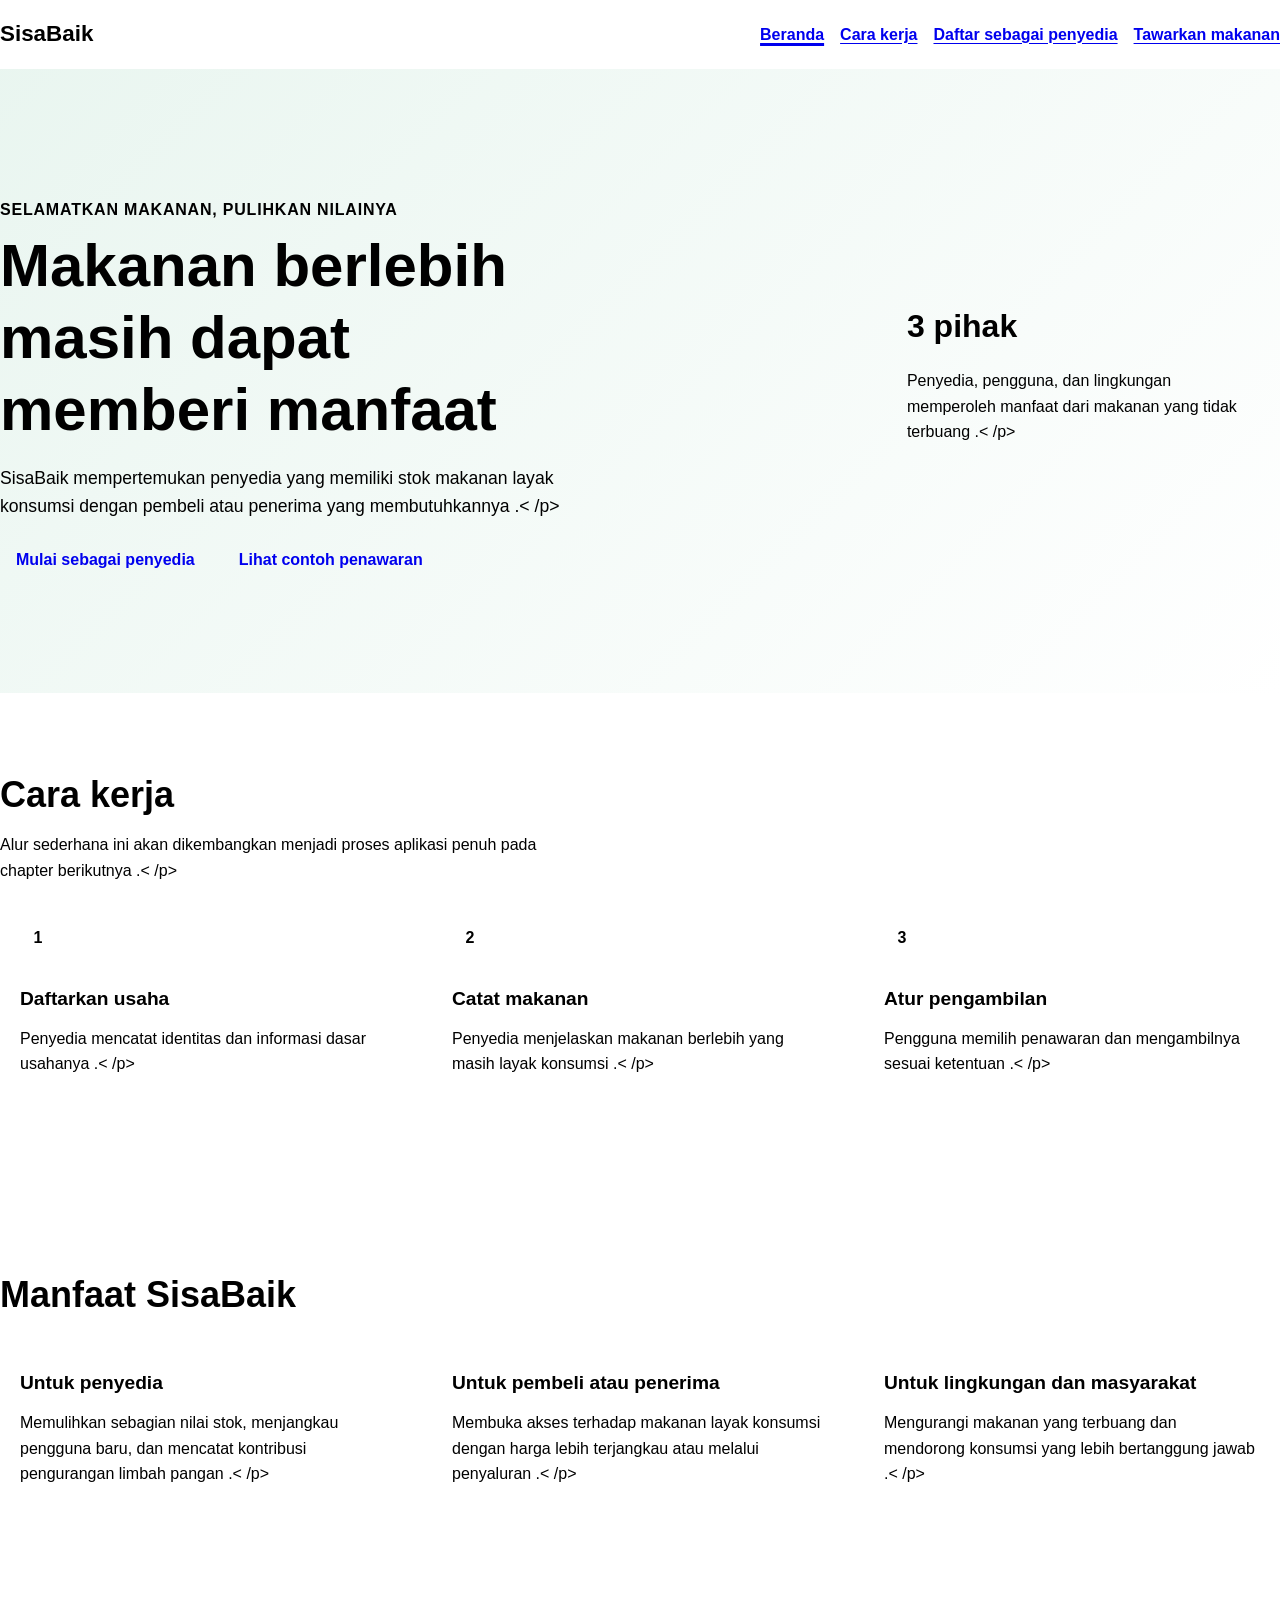
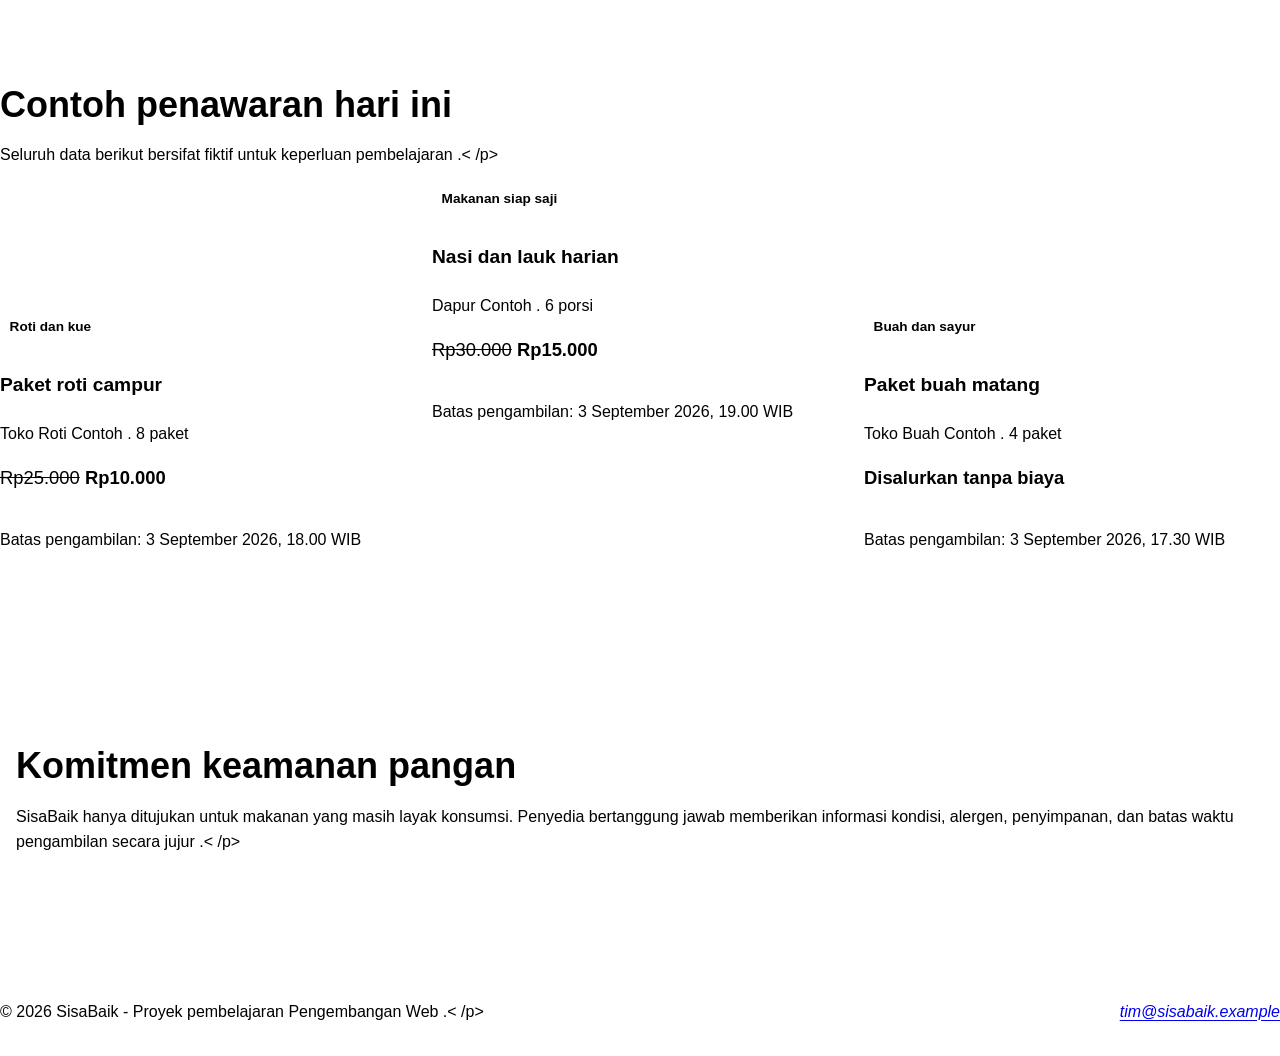
<file: index.html>
<! doctype html>
<html lang="id">
<head>
<meta charset="utf-8">
<meta name="viewport" content="width=device-width, initial-scale=1">
<meta name="description" content="SisaBaik membantu penyedia menawarkan makanan berlebih agar tetap bernilai,
terjangkau, dan tidak terbuang.">
<title>Beranda | SisaBaik</title>
<link rel="stylesheet" href="styles.css">
</head>
<body>
<a class="skip-link" href="#konten-utama">Lewati ke konten utama</a>

<header class="site-header">
<div class="container header-layout">
<p class="brand">SisaBaik</p>
<nav aria-label="Navigasi utama">
<ul class="nav-list">
<li><a href="index.html" aria-current="page">Beranda</a></li>
<li><a href="#cara-kerja">Cara kerja</a></li>
<li><a href="daftar-penyedia.html">Daftar sebagai penyedia</a></li>
<li><a href="tawarkan-makanan.html">Tawarkan makanan</a></li>
</ul>
</nav>
</div>
</header>

<main id="konten-utama" tabindex="-1">
<section class="hero" aria-labelledby="judul-utama">
<div class="container hero-layout">
<div>
<p class="eyebrow">Selamatkan makanan, pulihkan nilainya</p>
<h1 id="judul-utama">Makanan berlebih masih dapat memberi manfaat</h1>
<p class="lead">SisaBaik mempertemukan penyedia yang memiliki stok makanan layak konsumsi dengan pembeli
atau penerima yang membutuhkannya .< /p>
<div class="button-group">
<a class="button" href="daftar-penyedia.html">Mulai sebagai penyedia</a>
<a class="button button-secondary" href="#penawaran-contoh">Lihat contoh penawaran</a>
</div>
</div>
<aside class="hero-panel" aria-label="Ringkasan manfaat SisaBaik">
<strong>3 pihak</strong>
<p>Penyedia, pengguna, dan lingkungan memperoleh manfaat dari makanan yang tidak terbuang .< /p>
</aside>
</div>
</section>

<section class="section" id="cara-kerja" aria-labelledby="judul-cara-kerja">
<div class="container">
<h2 id="judul-cara-kerja">Cara kerja</h2>
<p class="section-intro">Alur sederhana ini akan dikembangkan menjadi proses aplikasi penuh pada chapter
berikutnya .< /p>
<div class="steps-grid">
<article class="card">
<span class="step-number" aria-hidden="true">1</span>
<h3>Daftarkan usaha</h3>
<p>Penyedia mencatat identitas dan informasi dasar usahanya .< /p>
</article>
<article class="card">
<span class="step-number" aria-hidden="true">2</span>
<h3>Catat makanan</h3>
<p>Penyedia menjelaskan makanan berlebih yang masih layak konsumsi .< /p>
</article>
<article class="card">
<span class="step-number" aria-hidden="true">3</span>
<h3>Atur pengambilan</h3>
<p>Pengguna memilih penawaran dan mengambilnya sesuai ketentuan .< /p>
</article>
</div>
</div>
</section>

<section class="section section-alt" aria-labelledby="judul-manfaat">
<div class="container">
<h2 id="judul-manfaat">Manfaat SisaBaik</h2>
<div class="benefit-grid">
<article class="card">
<h3>Untuk penyedia</h3>
<p>Memulihkan sebagian nilai stok, menjangkau pengguna baru, dan mencatat kontribusi pengurangan limbah
pangan .< /p>
</article>
<article class="card">
<h3>Untuk pembeli atau penerima</h3>
<p>Membuka akses terhadap makanan layak konsumsi dengan harga lebih terjangkau atau melalui
penyaluran .< /p>
</article>
<article class="card">
<h3>Untuk lingkungan dan masyarakat</h3>
<p>Mengurangi makanan yang terbuang dan mendorong konsumsi yang lebih bertanggung jawab .< /p>
</article>
</div>
</div>
</section>

<section class="section" id="penawaran-contoh" aria-labelledby="judul-penawaran">
<div class="container">
<h2 id="judul-penawaran">Contoh penawaran hari ini</h2>
<p class="section-intro">Seluruh data berikut bersifat fiktif untuk keperluan pembelajaran .< /p>
<div class="offer-grid">
<article class="offer-card">
<div class="offer-card_visual" aria-hidden="true"></div>
<div class="offer-card __ content">
<span class="badge">Roti dan kue</span>
<h3>Paket roti campur</h3>
<p class="offer-card_meta">Toko Roti Contoh . <data value="8">8 paket</data></p>
<p class="offer-card_price"><del>Rp25.000</del> <strong>Rp10.000</strong></p>
<p>Batas pengambilan: <time datetime="2026-09-03T18:00:00+07:00">3 September 2026, 18.00
WIB</time></p>
</div>
</article>
<article class="offer-card">
<div class="offer-card __ visual" aria-hidden="true"></div>
<div class="offer-card __ content">
<span class="badge">Makanan siap saji</span>
<h3>Nasi dan lauk harian</h3>
<p class="offer-card_meta">Dapur Contoh . <data value="6">6 porsi</data></p>
<p class="offer-card_price"><del>Rp30.000</del> <strong>Rp15.000</strong></p>
<p>Batas pengambilan: <time datetime="2026-09-03T19:00:00+07:00">3 September 2026, 19.00
WIB</time></p>
</div>
</article>
<article class="offer-card">
<div class="offer-card_visual" aria-hidden="true"></div>
<div class="offer-card __ content">
<span class="badge">Buah dan sayur</span>
<h3>Paket buah matang</h3>
<p class="offer-card_meta">Toko Buah Contoh . <data value="4">4 paket</data></p>
<p class="offer-card_price"><strong>Disalurkan tanpa biaya</strong></p>
<p>Batas pengambilan: <time datetime="2026-09-03T17:30:00+07:00">3 September 2026, 17.30
WIB</time></p>
</div>
</article>
</div>
</div>
</section>

<section class="section section-alt" aria-labelledby="judul-keamanan">
<div class="container">
<div class="notice">
<h2 id="judul-keamanan">Komitmen keamanan pangan</h2>
<p>SisaBaik hanya ditujukan untuk makanan yang masih layak konsumsi. Penyedia bertanggung jawab memberikan
informasi kondisi, alergen, penyimpanan, dan batas waktu pengambilan secara jujur .< /p>
</div>
</div>
</section>
</main>

<footer class="site-footer">
<div class="container footer-layout">
<p>&copy; 2026 SisaBaik - Proyek pembelajaran Pengembangan Web .< /p>
<address><a href="mailto:tim@sisabaik.example">tim@sisabaik.example</a></address>
</div>
</footer>
</body>
</html>
</file>
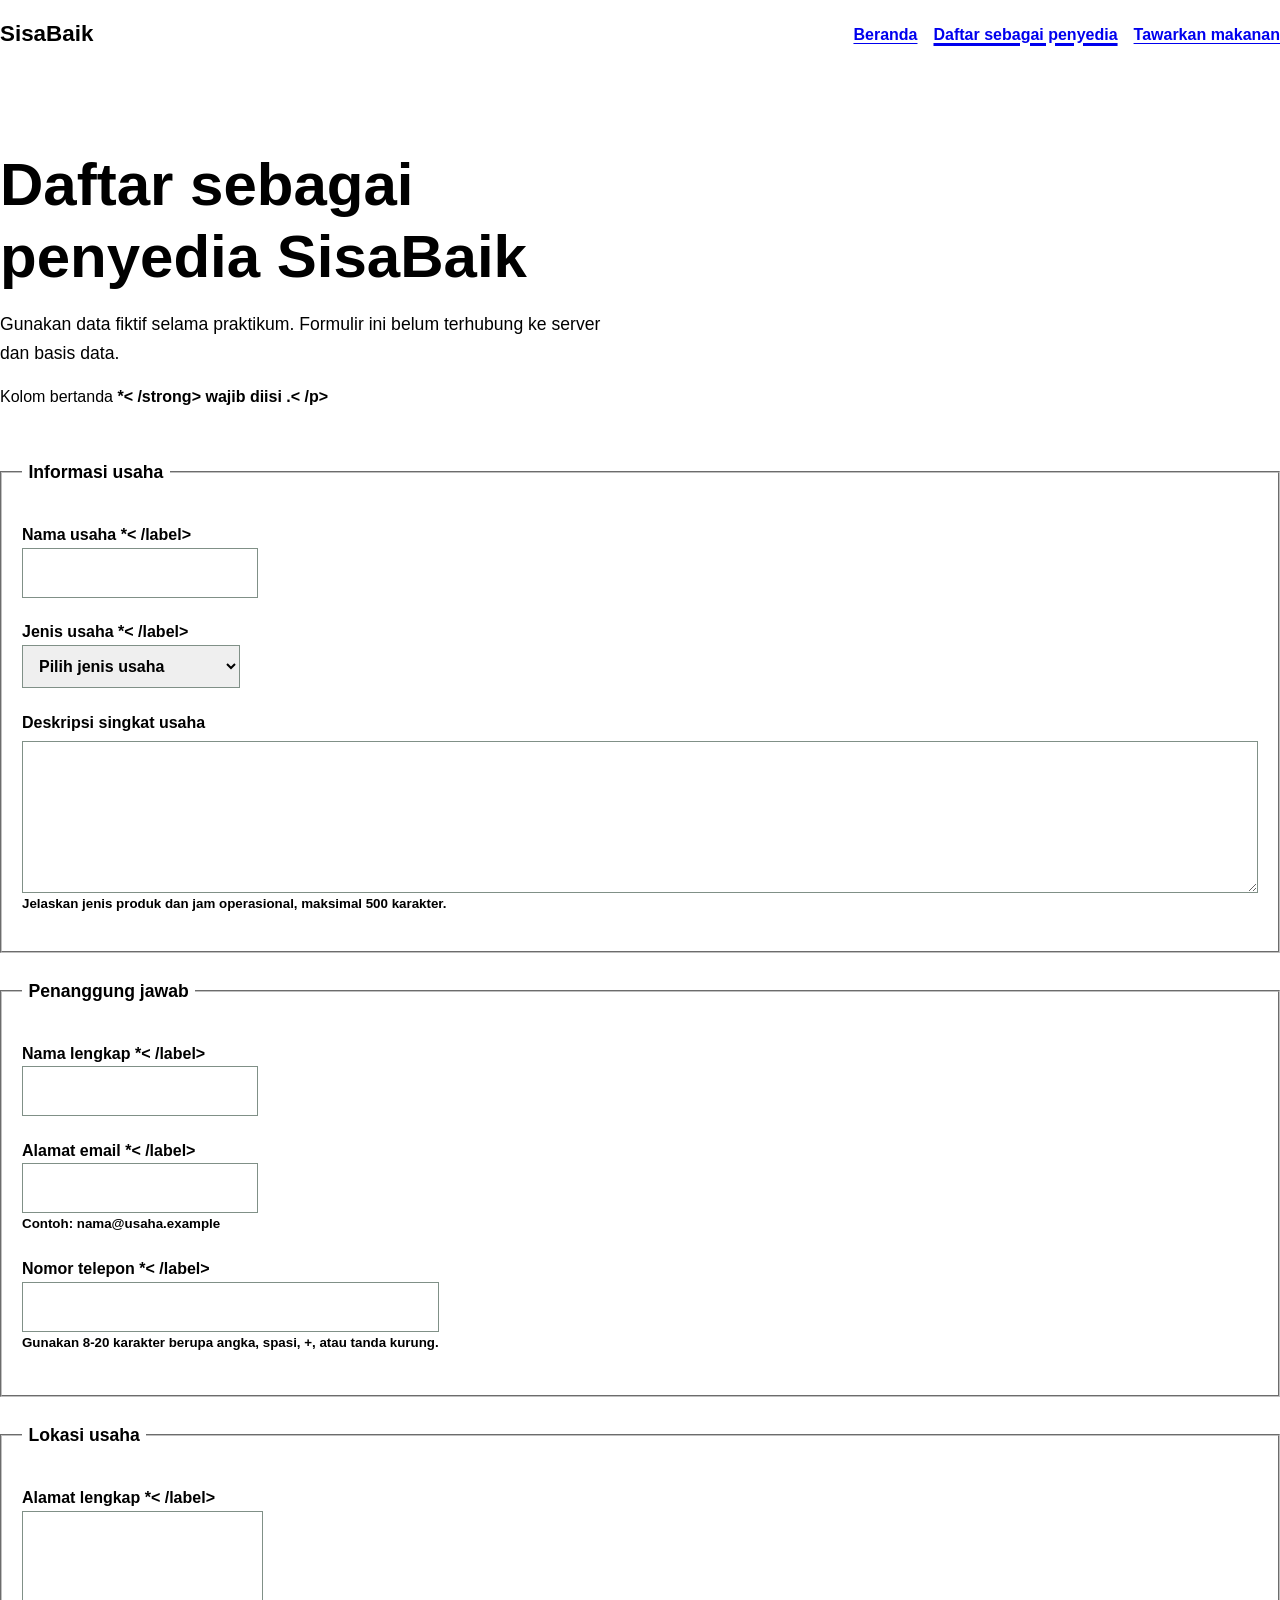
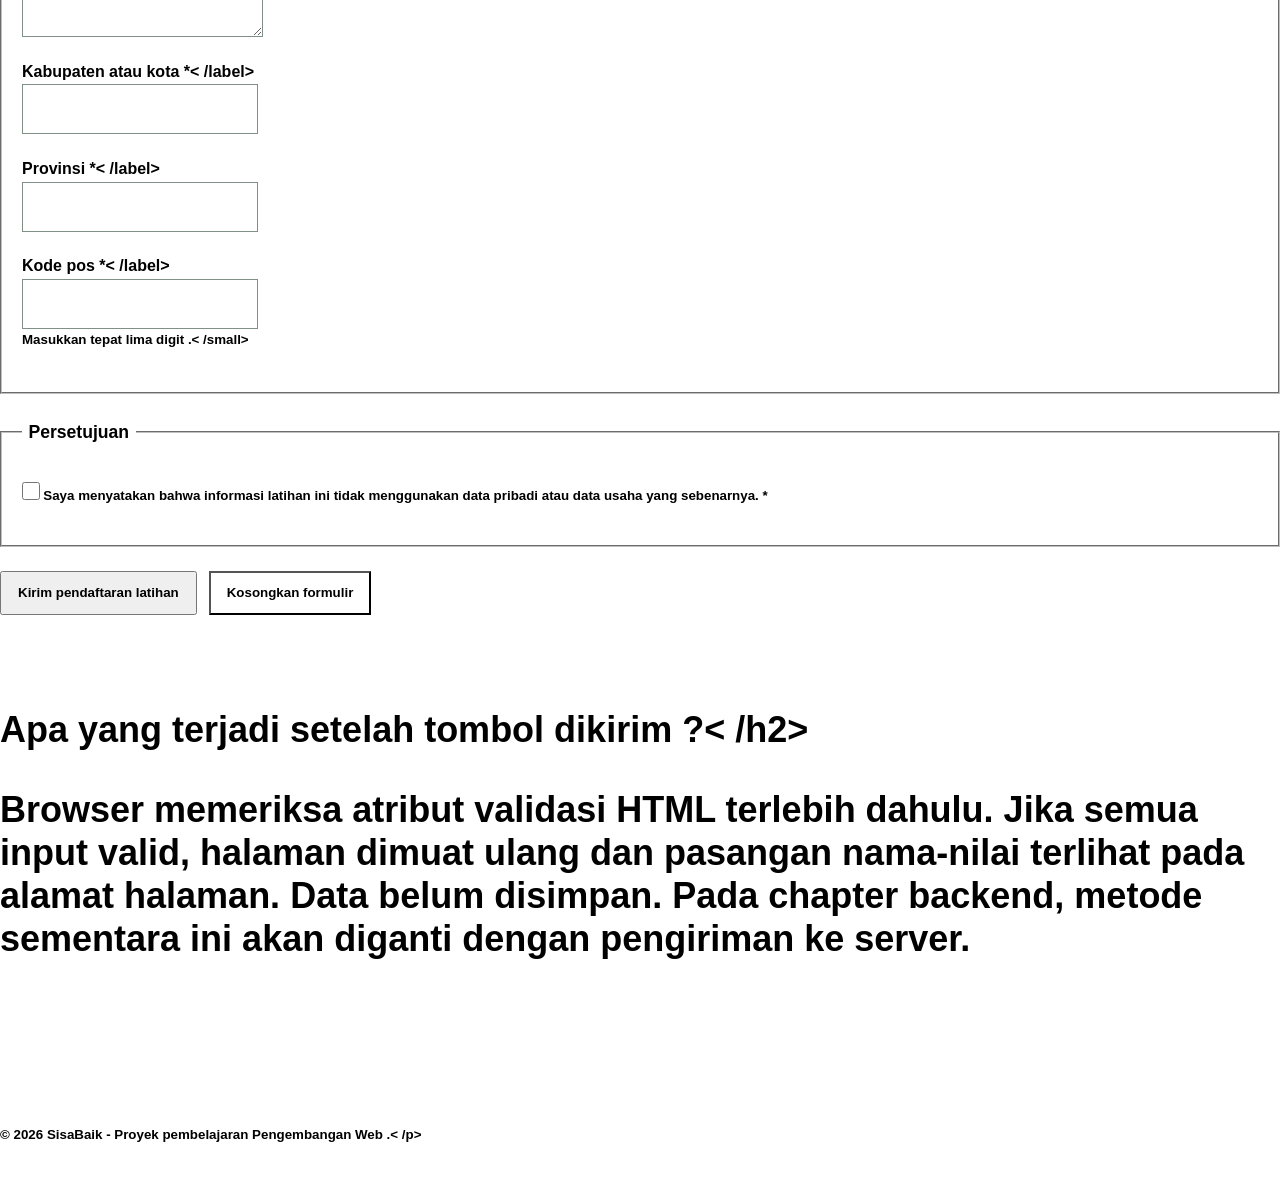
<file: daftar-penyedia.html>
<! doctype html>
<html lang="id">
<head>
<meta charset="utf-8">
<meta name="viewport" content="width=device-width, initial-scale=1">
<meta
name="description"
content="Formulir prototipe untuk mendaftarkan usaha sebagai penyedia makanan di SisaBaik."
>
<title>Daftar Penyedia | SisaBaik</title>
<link rel="stylesheet" href="styles.css">
</head>
<body>
<a class="skip-link" href="#konten-utama">Lewati ke konten utama</a>

<header class="site-header">
<div class="container header-layout">
<p class="brand">SisaBaik</p>
<nav aria-label="Navigasi utama">
<ul class="nav-list">
<li><a href="index.html">Beranda</a></li>
<li>
<a href="daftar-penyedia.html" aria-current="page">
Daftar sebagai penyedia
</a>
</li>
<li><a href="tawarkan-makanan.html">Tawarkan makanan</a></li>
</ul>
</nav>
</div>
</header>

<main class="container" id="konten-utama" tabindex="-1">
<div class="page-heading">
<h1>Daftar sebagai penyedia SisaBaik</h1>
<p class="lead">
  Gunakan data fiktif selama praktikum. Formulir ini belum terhubung ke
server dan basis data.
</p>
<p class="required-note" id="petunjuk-wajib">Kolom bertanda <strong> *< /strong> wajib diisi .< /p>
</div>

<form
class="form-card"
action="daftar-penyedia.html"
method="get"
aria-describedby="petunjuk-wajib"
>
<fieldset class="form-section">
<legend>Informasi usaha</legend>

<p>
<label for="nama-usaha">Nama usaha *< /label><br>
<input
type="text"
id="nama-usaha"
name="nama_usaha"
autocomplete="organization"
minlength="3"
maxlength="100"
required

</p>

<p>
<label for="jenis-usaha">Jenis usaha *< /label><br>
<select id="jenis-usaha" name="jenis_usaha" required>
<option value="">Pilih jenis usaha</option>
<option value="restoran">Restoran</option>
<option value="toko-roti">Toko roti</option>
<option value="katering">Katering</option>
<option value="ritel">Toko ritel</option>
<option value="hotel">Hotel atau penginapan</option>
<option value="lainnya">Lainnya</option>
</select>
</p>

<p>
<label for="deskripsi-usaha">Deskripsi singkat usaha</label><br>
<textarea
id="deskripsi-usaha"
name="deskripsi_usaha"
rows="5"
maxlength="500"
aria-describedby="bantuan-deskripsi"
></textarea><br>
<small id="bantuan-deskripsi">
Jelaskan jenis produk dan jam operasional, maksimal 500 karakter.
</small>
</p>
</fieldset>

<fieldset class="form-section">
<legend>Penanggung jawab</legend>

<p>
<label for="nama-penanggung-jawab">Nama lengkap *< /label><br>
<input
type="text"
id="nama-penanggung-jawab"
name="nama_penanggung_jawab"
autocomplete="name"
minlength="3"
maxlength="100"
required

</p>
<p>
<label for="email">Alamat email *< /label><br>
<input
type="email"
id="email"
name="email"
autocomplete="email"
maxlength="254"
aria-describedby="bantuan-email"
required
><br>
<small id="bantuan-email">Contoh: nama@usaha.example</small>
</p>

<p>
<label for="telepon">Nomor telepon *< /label><br>
<input
type="tel"
id="telepon"
name="telepon"
autocomplete="tel"
inputmode="tel"
pattem="[0-9+()]{8,20}"
aria-describedby="bantuan-telepon"
required
><br>
<small id="bantuan-telepon">
Gunakan 8-20 karakter berupa angka, spasi, +, atau tanda kurung.
</small>
</p>
</fieldset>

<fieldset class="form-section">
<legend>Lokasi usaha</legend>

<p>
 <label for="alamat">Alamat lengkap *< /label><br>
<textarea
id="alamat"
name="alamat"
rows="4"
autocomplete="street-address"
minlength="10"
maxlength="250"
required
></textarea>
</p>

<p>
<label for="kota">Kabupaten atau kota *< /label><br>
<input
type="text"
id="kota"
name="kota"
autocomplete="address-level2"
maxlength="100"
required

</p>

<p>
<label for="provinsi">Provinsi *< /label><br>
<input
type="text"
id="provinsi"
name="provinsi"
autocomplete="address-level1"
maxlength="100"
required
>
</p>
 <p>
<label for="kode-pos">Kode pos *< /label><br>
<input
type="text"
id="kode-pos"
name="kode_pos"
autocomplete="postal-code"
inputmode="numeric"
pattem="[0-9]{5}"
aria-describedby="bantuan-kode-pos"
required
><br>
<small id="bantuan-kode-pos">Masukkan tepat lima digit .< /small>
</p>
</fieldset>

<fieldset class="form-section">
<legend>Persetujuan</legend>
<p>
<input
type="checkbox"
id="persetujuan"
name="persetujuan"
value="setuju"
required
>
<label for="persetujuan">
Saya menyatakan bahwa informasi latihan ini tidak menggunakan
data pribadi atau data usaha yang sebenarnya. *
</label>
</p>
</fieldset>

<p class="form-actions">
<button class="button" type="submit">Kirim pendaftaran latihan</button>
<button class="button button-secondary" type="reset">Kosongkan formulir</button>
</p>
</form>

<section class="section" aria-labelledby="catatan-prototipe">
<h2 id="catatan-prototipe">Apa yang terjadi setelah tombol dikirim ?< /h2>
<p>
Browser memeriksa atribut validasi HTML terlebih dahulu. Jika semua
input valid, halaman dimuat ulang dan pasangan nama-nilai terlihat
pada alamat halaman. Data belum disimpan. Pada chapter backend,
metode sementara ini akan diganti dengan pengiriman ke server.
</p>
</section>
</main>

<footer class="site-footer">
<div class="container footer-layout">
<p>&copy; 2026 SisaBaik - Proyek pembelajaran Pengembangan Web .< /p>
</div>
</footer>
</body>
</html>
</file>
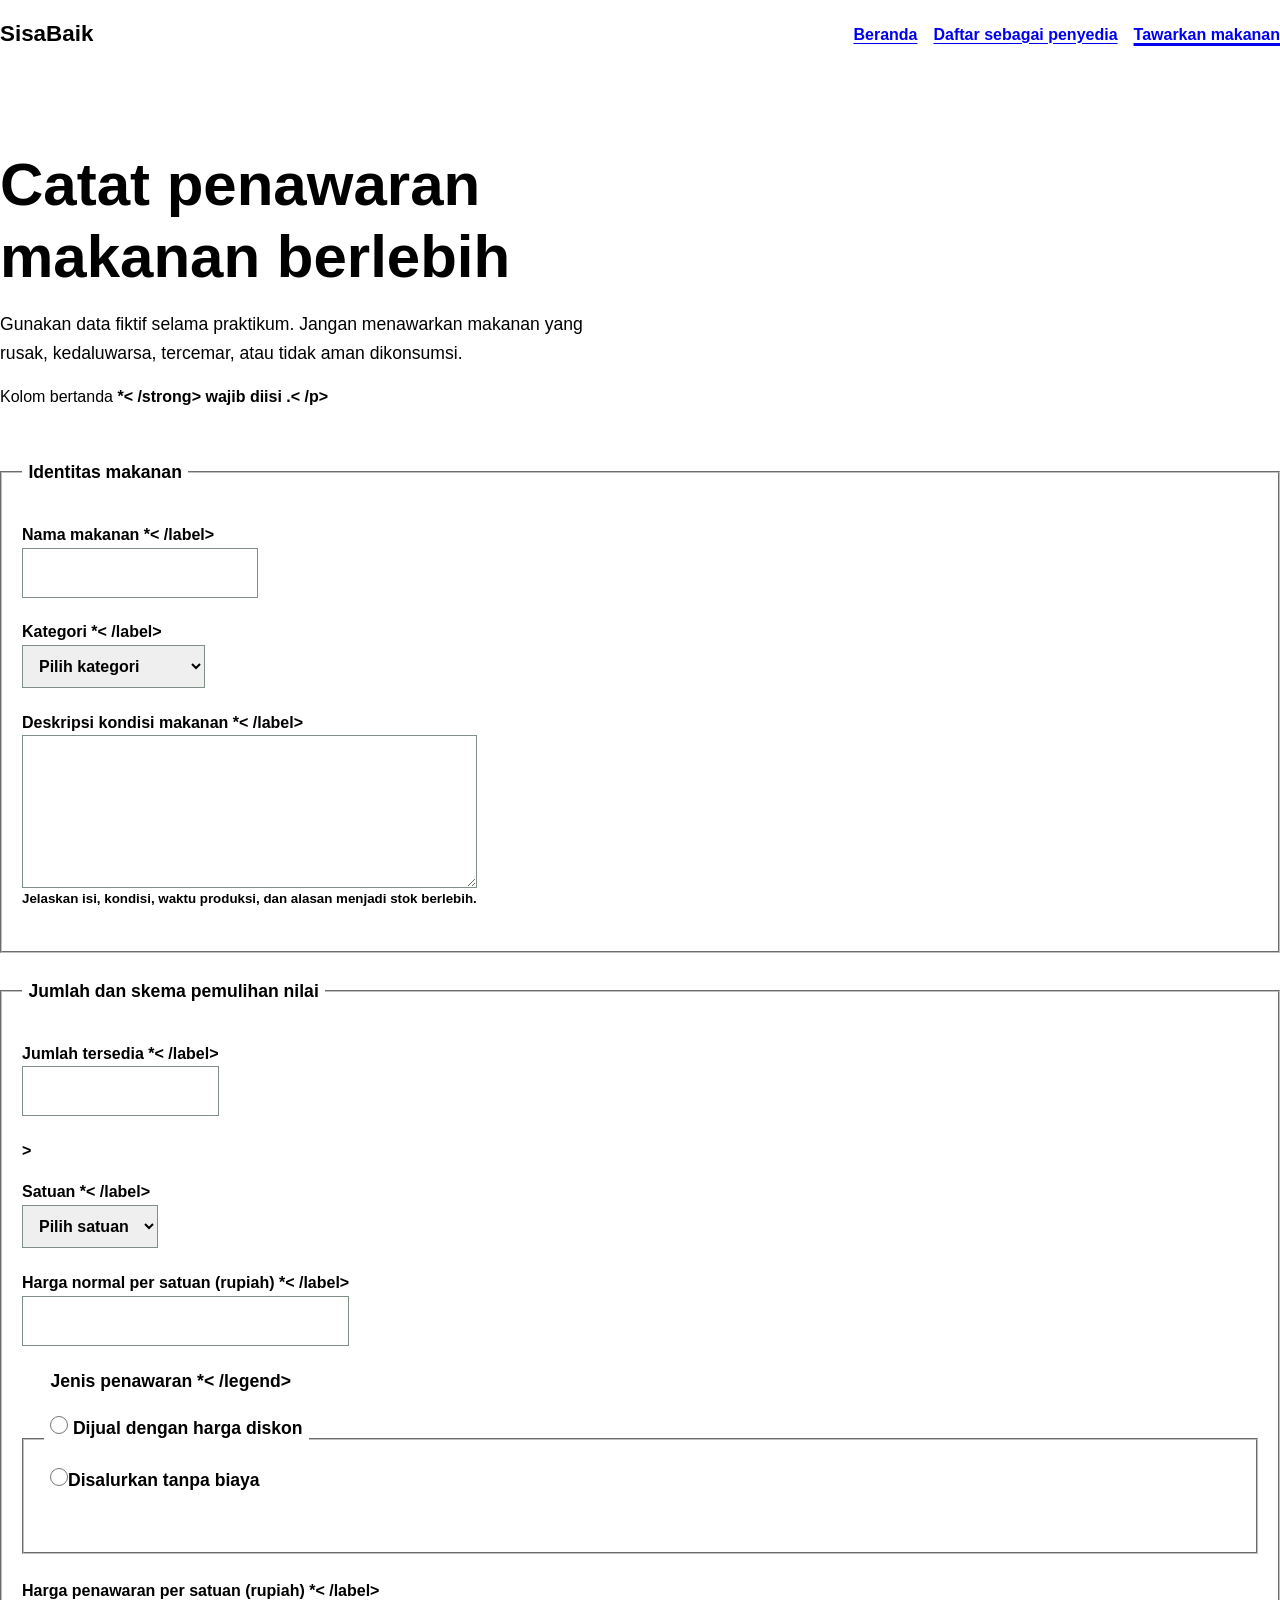
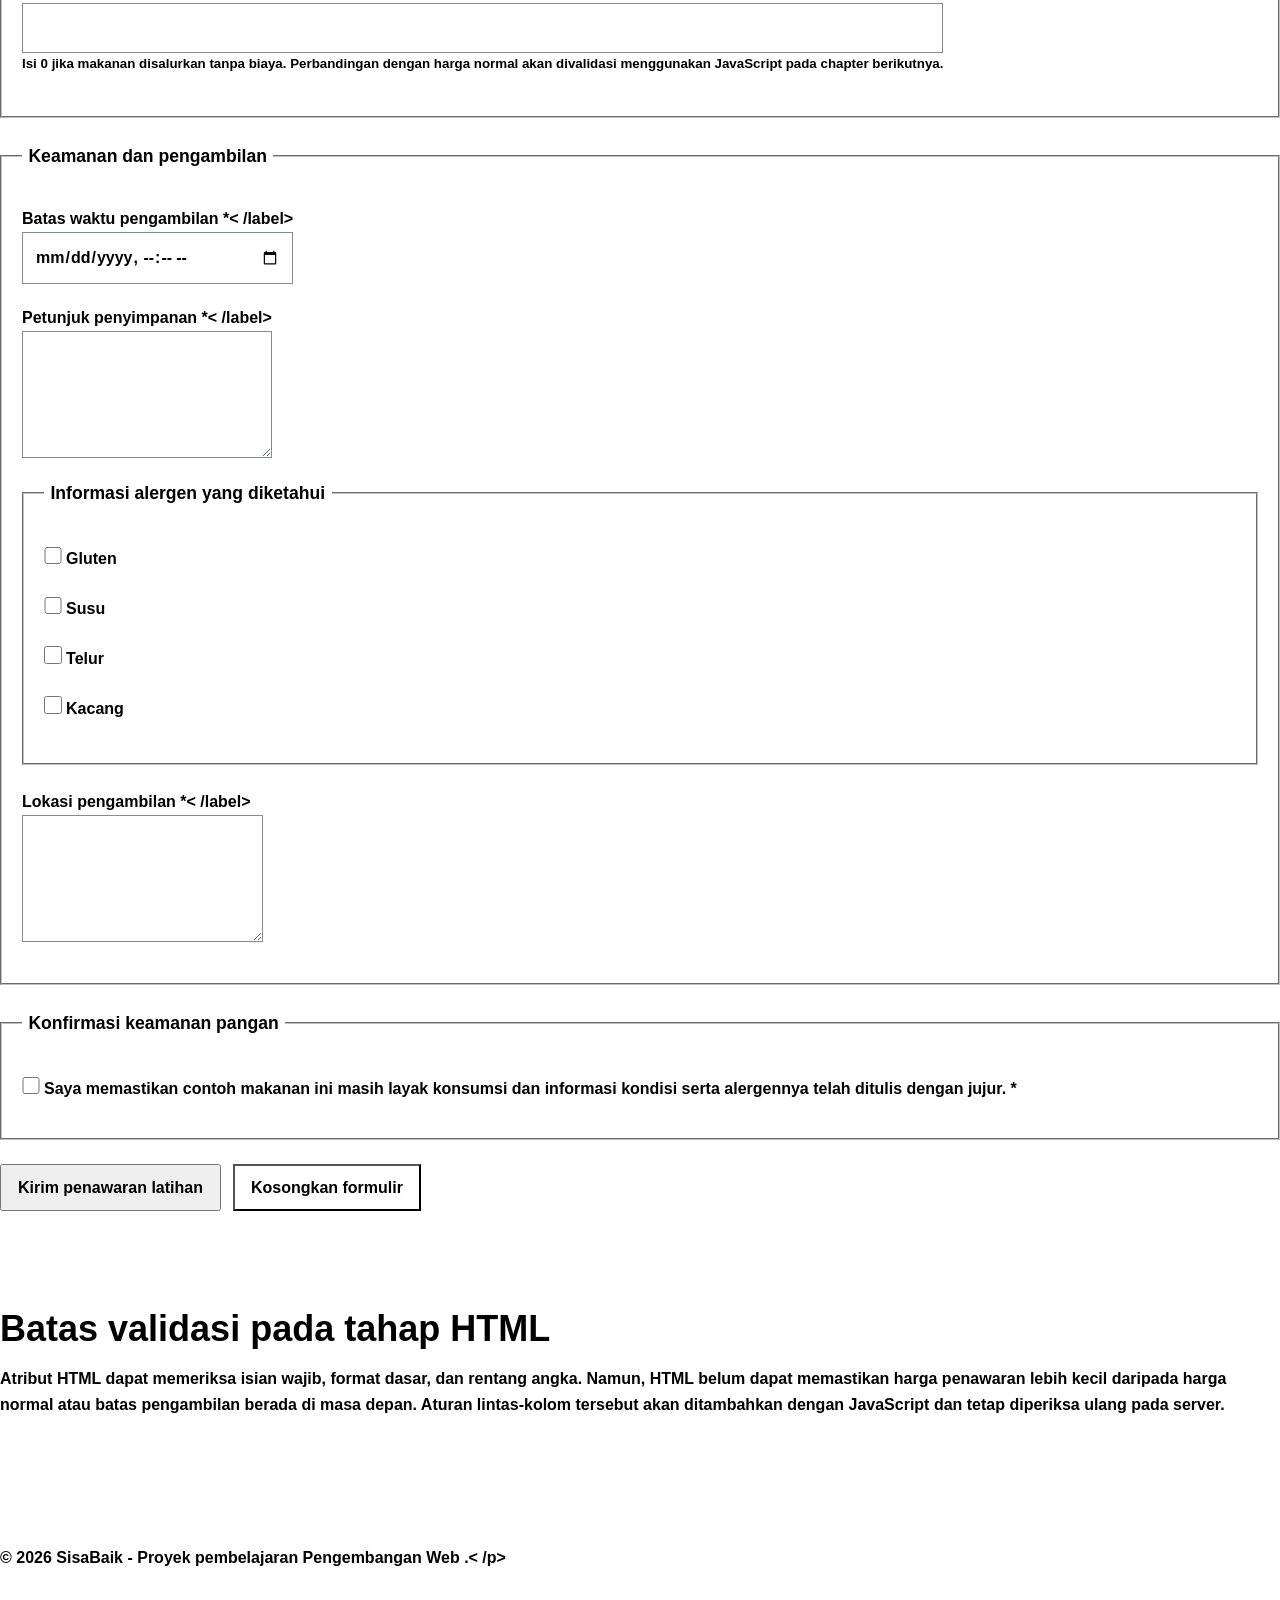
<file: tawarkan-makanan.html>
<! doctype html>
<html lang="id">
<head>
<meta charset="utf-8">
<meta name="viewport" content="width=device-width, initial-scale=1">
<meta
name="description"
content="Formulir prototipe untuk mencatat makanan berlebih yang akan ditawarkan melalui SisaBaik."
>
<title>Tawarkan Makanan | SisaBaik</title>
<link rel="stylesheet" href="styles.css">
</head>
<body>
<a class="skip-link" href="#konten-utama">Lewati ke konten utama</a>

<header class="site-header">
<div class="container header-layout">
<p class="brand">SisaBaik</p>
<nav aria-label="Navigasi utama">
<ul class="nav-list">
<li><a href="index.html">Beranda</a></li>
<li><a href="daftar-penyedia.html">Daftar sebagai penyedia</a></li>
<li>
<a href="tawarkan-makanan.html" aria-current="page">
Tawarkan makanan
</a>
</li>
</ul>
</nav>
</div>
</header>

<main class="container" id="konten-utama" tabindex="-1">
<div class="page-heading">
<h1>Catat penawaran makanan berlebih</h1>
<p class="lead">
  Gunakan data fiktif selama praktikum. Jangan menawarkan makanan yang
rusak, kedaluwarsa, tercemar, atau tidak aman dikonsumsi.
</p>
<p class="required-note" id="petunjuk-wajib">Kolom bertanda <strong> *< /strong> wajib diisi .< /p>
</div>

<form
class="form-card"
action="tawarkan-makanan.html"
method="get"
aria-describedby="petunjuk-wajib"
>
<fieldset class="form-section">
<legend>Identitas makanan</legend>

<p>
<label for="nama-makanan">Nama makanan *< /label><br>
<input
type="text"
id="nama-makanan"
name="nama_makanan"
minlength="3"
maxlength="120"
required
>
</p>

<p>
<label for="kategori">Kategori *< /label><br>
<select id="kategori" name="kategori" required>
<option value="">Pilih kategori</option>
<option value="makanan-siap-saji">Makanan siap saji</option>
<option value="roti-kue">Roti atau kue</option>
<option value="buah-sayur">Buah atau sayur</option>
<option value="minuman">Minuman</option>
<option value="bahan-pangan">Bahan pangan</option>
<option value="lainnya">Lainnya</option>
</select>
</p>

<p>
<label for="deskripsi-makanan">Deskripsi kondisi makanan *< /label><br>
<textarea
id="deskripsi-makanan"
name="deskripsi_makanan"
rows="5"
minlength="20"
maxlength="600"
aria-describedby="bantuan-deskripsi-makanan"
required
></textarea><br>
<small id="bantuan-deskripsi-makanan">
Jelaskan isi, kondisi, waktu produksi, dan alasan menjadi stok berlebih.
</small>
</p>
</fieldset>

<fieldset class="form-section">
<legend>Jumlah dan skema pemulihan nilai</legend>

<p>
<label for="jumlah">Jumlah tersedia *< /label><br>
<input
type="number"
id="jumlah"
name="jumlah"
min="1"
max="1000"
step="1"
required
>
</p>
>

<p>
<label for="satuan">Satuan *< /label><br>
<select id="satuan" name="satuan" required>
<option value="">Pilih satuan</option>
<option value="porsi">Porsi</option>
<option value="paket">Paket</option>
<option value="buah">Buah</option>
<option value="kilogram">Kilogram</option>
<option value="liter">Liter</option>
</select>
</p>

<p>
<label for="harga-normal">Harga normal per satuan (rupiah) *< /label><br>
<input
type="number"
id="harga-normal"
name="harga_normal"
min="0"
max="10000000"
step="500"
required

</p>

<fieldset class="form-section">
<legend>Jenis penawaran *< /legend>
<p>
<input
type="radio"
id="jenis-diskon"
name="jenis_penawaran"
value="diskon"
required
>
<label for="jenis-diskon">Dijual dengan harga diskon</label>
</p>
<p>
<input
type="radio"
id="jenis-donasi"
name="jenis_penawaran"
value="donasi"

<label for="jenis-donasi">Disalurkan tanpa biaya</label>
</p>
</fieldset>

<p>
<label for="harga-pemulihan">Harga penawaran per satuan (rupiah) *< /label><br>
<input
type="number"
id="harga-pemulihan"
name="harga_penawaran"
min="0"
max="10000000"
step="500"
aria-describedby="bantuan-harga"
required
><br>
<small id="bantuan-harga">
Isi 0 jika makanan disalurkan tanpa biaya. Perbandingan dengan
harga normal akan divalidasi menggunakan JavaScript pada chapter berikutnya.
</small>
</p>
</fieldset>

<fieldset class="form-section">
<legend>Keamanan dan pengambilan</legend>

<p>

<label for="batas-pengambilan">Batas waktu pengambilan *< /label><br>
<input
type="datetime-local"
id="batas-pengambilan"
name="batas_pengambilan"
required
>
</p>

<p>
<label for="petunjuk-penyimpanan">Petunjuk penyimpanan *< /label><br>
<textarea
id="petunjuk-penyimpanan"
name="petunjuk_penyimpanan"
rows="4"
minlength="10"
maxlength="300"
required
></textarea>
</p>

<fieldset class="form-section">
<legend>Informasi alergen yang diketahui</legend>
<p>
<input type="checkbox" id="alergen-gluten" name="alergen" value="gluten">
<label for="alergen-gluten">Gluten</label>
</p>
<p>
<input type="checkbox" id="alergen-susu" name="alergen" value="susu">
<label for="alergen-susu">Susu</label>
</p>
<p>
<input type="checkbox" id="alergen-telur" name="alergen" value="telur">
<label for="alergen-telur">Telur</label>
</p>
<p>
  <input type="checkbox" id="alergen-kacang" name="alergen" value="kacang">
<label for="alergen-kacang">Kacang</label>
</p>
</fieldset>

<p>
<label for="lokasi-pengambilan">Lokasi pengambilan *< /label><br>
<textarea
id="lokasi-pengambilan"
name="lokasi_pengambilan"
rows="4"
autocomplete="street-address"
minlength="10"
maxlength="250"
required
></textarea>
</p>
</fieldset>

<fieldset class="form-section">
<legend>Konfirmasi keamanan pangan</legend>
<p>
<input
type="checkbox"
id="konfirmasi-keamanan"
name="konfirmasi_keamanan"
value="terkonfirmasi"
required

<label for="konfirmasi-keamanan">
Saya memastikan contoh makanan ini masih layak konsumsi dan
informasi kondisi serta alergennya telah ditulis dengan jujur. *
</label>
</p>
</fieldset>

<p class="form-actions">
<button class="button" type="submit">Kirim penawaran latihan</button>
<button class="button button-secondary" type="reset">Kosongkan formulir</button>
</p>
</form>

<section class="section" aria-labelledby="batas-validasi-html">
<h2 id="batas-validasi-html">Batas validasi pada tahap HTML</h2>
<p>
Atribut HTML dapat memeriksa isian wajib, format dasar, dan rentang
angka. Namun, HTML belum dapat memastikan harga penawaran lebih kecil
daripada harga normal atau batas pengambilan berada di masa depan.
Aturan lintas-kolom tersebut akan ditambahkan dengan JavaScript dan
tetap diperiksa ulang pada server.
</p>
</section>
</main>

<footer class="site-footer">
<div class="container footer-layout">
<p>&copy; 2026 SisaBaik - Proyek pembelajaran Pengembangan Web .< /p>
</div>
</footer>
</body>
</html>
</file>
<file: styles.css>
:root {
-- color-primary: #176b4d;
-- color-primary-dark: #0f4f39;
-- color-primary-soft: #e8f5ef;
-- color-accent: #f2b84b;
-- color-text: #17211b;
-- color-muted: #52615a;
-- color-surface: #ffffff;
-- color-background: #f5f8f6;
-- color-border: #cbd8d1;
-- color-danger: #a52a2a;
-- shadow-card: 0 0.5rem 1.5rem rgb(23 33 27 / 10%);
-- radius-small: 0.5rem;
-- radius-medium: 0.9rem;
-- radius-large: 1.4rem;
-- content-width: 72rem;
}

*

*:: before,
*:: after {
box-sizing: border-box;
}

html {
scroll-behavior: smooth;
}

body {
margin: 0;
background: var( -- color-background);
color: var( -- color-text);
font-family: Arial, Helvetica, sans-serif;
font-size: 1rem;
line-height: 1.6;
}
h1,
h2,
h3
p{
margin-block-start: 0;
}
h1,
h2,
h3 {
line-height: 1.2;
}
h1 {
max-width: 18ch;
margin-block-end: 1rem;
font-size: clamp(2rem, 7vw, 3.75rem);
}
h2 {
margin-block-end: 1rem;
font-size: clamp(1.5rem, 4vw, 2.25rem);
}
h3 {
margin-block-end: 0.6rem;
font-size: 1.2rem;
}

a {
color: var( -- color-primary-dark);
text-underline-offset: 0.2em;
}

a:hover {
    text-decoration-thickness: 0.18em;
}
:focus-visible {
outline: 0.2rem solid var( -- color-accent);
outline-offset: 0.2rem;
}
.skip-link {
position: absolute;
inset-block-start: 0.5rem;
inset-inline-start: 0.5rem;
z-index: 100;
padding: 0.7rem 1rem;
border-radius: var( -- radius-small);
background: var( -- color-text);
color: var( -- color-surface);
transform: translateY(-180%);
}
.skip-link:focus {
transform: translateY(0);
}
.container {
width: min(100% - 2rem, var( -- content-width));
margin-inline: auto;
}
.site-header {
background: var( -- color-surface);
border-block-end: 0.0625rem solid var( -- color-border);
}
.header-layout {
display: flex;
flex-direction: column;
gap: 0.75rem;
padding-block: 1rem;
}
.brand {
margin: 0;
color: var( -- color-primary-dark);
font-size: 1.4rem;
font-weight: 700;
}
.nav-list {
display: flex;
flex-wrap: wrap;
gap: 0.5rem 1rem;
margin: 0;
padding: 0;
list-style: none;
}
.nav-list a {
display: inline-block;
padding-block: 0.35rem;
font-weight: 700;
}
.nav-list a[aria-current="page"] {
color: var( -- color-primary);
text-decoration-thickness: 0.2em;
}
.hero {
padding-block: clamp(3rem, 10vw, 7rem);
background:
linear-gradient(135deg, rgb(232 245 239 / 95%), rgb(255 255 255 / 92%));
}
.hero-layout {
display: grid;
gap: 2rem;
align-items: center;
}
.eyebrow {
margin-block-end: 0.5rem;
color: var( -- color-primary-dark);
font-weight: 700;
letter-spacing: 0.05em;
text-transform: uppercase;
}

.lead {
max-width: 62ch;
color: var( -- color-muted);
font-size: 1.1rem;
}
.hero-panel {
padding: 1.5rem;
border: 0.0625rem solid var( -- color-border);
border-radius: var( -- radius-large);
background: var( -- color-surface);
box-shadow: var( -- shadow-card);
}
.hero-panel strong {
display: block;
color: var( -- color-primary-dark);
font-size: 2rem;
}
.button-group,
.form-actions {
display: flex;
flex-wrap: wrap;
gap: 0.75rem;
align-items: center;
}
.button {
display: inline-block;
padding: 0.75rem 1rem;
border: 0.125rem solid var( -- color-primary);
border-radius: var( -- radius-small);
background: var( -- color-primary);
color: var( -- color-surface);
font: inherit;
font-weight: 700;
line-height: 1.2;
text-decoration: none;
cursor: pointer;
}
.button:hover {
background: var( -- color-primary-dark);
border-color: var( -- color-primary-dark);
}
.button-secondary {
background: transparent;
color: var( -- color-primary-dark);
}
.section {
padding-block: clamp(2.5rem, 7vw, 5rem);
}
.section-alt {
background: var( -- color-surface);
}
.section-intro {
max-width: 65ch;
color: var( -- color-muted);
}
.steps-grid,
.benefit-grid,
.offer-grid {
display: grid;
grid-template-columns: 1fr;
gap: 1rem;
}
.card {
padding: 1.25rem;
border: 0.0625rem solid var( -- color-border);
border-radius: var( -- radius-medium);
background: var( -- color-surface);
box-shadow: var( -- shadow-card);
}
.step-number {
display: inline-grid;
width: 2.25rem;
height: 2.25rem;
margin-block-end: 0.75rem;
place-items: center;
border-radius: 50%;
background: var( -- color-primary-soft);
color: var( -- color-primary-dark);
font-weight: 700;
}
.offer-card {
display: flex;
flex-direction: column;
overflow: hidden;
border: 0.0625rem solid var( -- color-border);
border-radius: var( -- radius-medium);
background: var( -- color-surface);
box-shadow: var( -- shadow-card);
}
.offer-card_visual {
min-height: 8rem;
background: linear-gradient(135deg, var( -- color-primary), var( -- color-primary-dark));
}
.offer-card_content {
display: flex;
flex: 1;
flex-direction: column;
padding: 1.25rem;
}
.offer-card_meta {
color: var( -- color-muted);
}
.offer-card_price {
margin-block-start: auto;
font-size: 1.15rem;
}
.badge {
display: inline-block;
width: fit-content;
margin-block-end: 0.75rem;
padding: 0.25rem 0.6rem;
border-radius: 999px;
background: var( -- color-primary-soft);
color: var( -- color-primary-dark);
font-size: 0.85rem;
font-weight: 700;
}
.notice {
padding: 1rem;
border-inline-start: 0.3rem solid var( -- color-primary);
border-radius: var( -- radius-small);
background: var( -- color-primary-soft);
}
.page-heading {
padding-block: clamp(2.5rem, 7vw, 5rem) 2rem;
}
form-card {
max-width: 56rem;
margin-block-end: 3rem;
padding: clamp(1rem, 4vw, 2rem);
border: 0.0625rem solid var( -- color-border);
border-radius: var( -- radius-large);
background: var( -- color-surface);
box-shadow: var( -- shadow-card);
}
.form-section {
margin: 0 0 1.5rem;
padding: 1.25rem;
border: 0.0625rem solid var( -- color-border);
border-radius: var( -- radius-medium);
}
.form-section legend {
padding-inline: 0.4rem;
color: var( -- color-primary-dark);
font-size: 1.1rem;
font-weight: 700;
}
label {
display: inline-block;
margin-block-end: 0.35rem;
font-weight: 700;
}
input,
select,
textarea {
width: 100%;
padding: 0.7rem 0.75rem;
border: 0.0625rem solid #809087;
border-radius: var( -- radius-small);
background: var( -- color-surface);
color: var( -- color-text);
font: inherit;
}
textarea {
resize: vertical;
}
input:focus,
select:focus,
textarea:focus {
border-color: var( -- color-primary-dark);
}
input[type="checkbox"],
input[type="radio"] {
width: 1.1rem;
height: 1.1rem;
margin: 0.2rem 0 0;
accent-color: var( -- color-primary);
}
.required-note {
color: var( -- color-muted);
}
.site-footer {
padding-block: 2rem;
background: var( -- color-primary-dark);
color: var( -- color-surface);
}
.site-footer a {
color: var( -- color-surface);
}
.footer-layout {
display: flex;
flex-direction: column;
gap: 0.5rem;
}
.footer-layout p,
.footer-layout address {
margin: 0;
}
@media (min-width: 48rem) {
.header-layout {
flex-direction: row;
justify-content: space-between;
align-items: center;
}
.hero-layout {
grid-template-columns: minmax(0, 1.5fr) minmax(15rem, 0.7fr);
}
.steps-grid,
.benefit-grid {
grid-template-columns: repeat(3, minmax(0, 1fr));
}
.offer-grid {
grid-template-columns: repeat(2, minmax(0, 1fr));
}
.footer-layout {
flex-direction: row;
justify-content: space-between;
align-items: center;
}
}
@media (min-width: 68rem) {
.offer-grid {
grid-template-columns: repeat(3, minmax(0, 1fr));
}
}
@media (prefers-reduced-motion: reduce) {
html {
scroll-behavior: auto;
}
}
</file>
